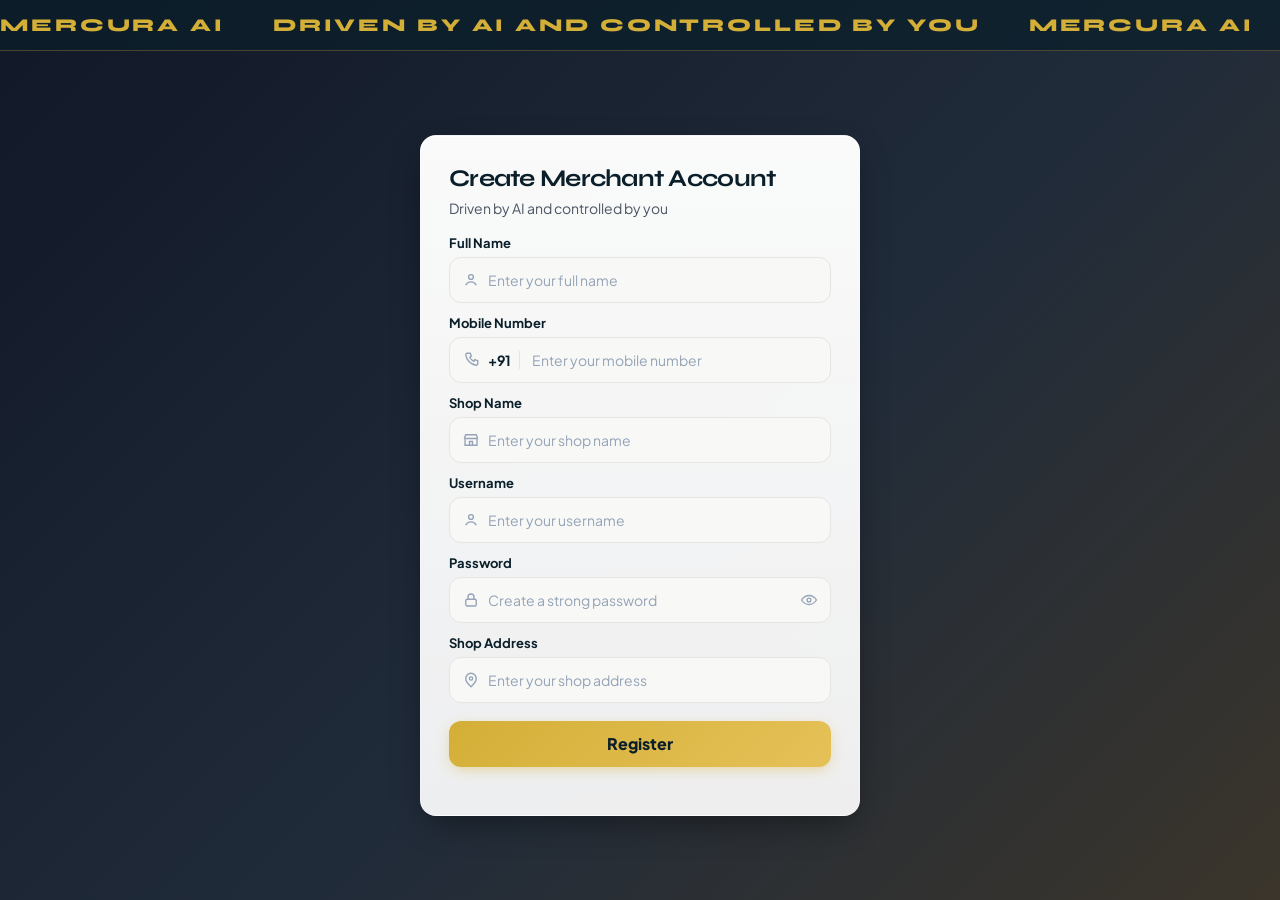
<file: Mercura-App-main/login.html>
<!DOCTYPE html>
<html lang="en">
<head>
  <meta charset="utf-8">
  <meta name="viewport" content="width=device-width, initial-scale=1">
  <script src="auth.js"></script>
  <title>Create Merchant Account — Mercura AI</title>
  <link rel="preconnect" href="https://fonts.googleapis.com">
  <link href="https://fonts.googleapis.com/css2?family=Plus+Jakarta+Sans:wght@400;500;600;700;800&family=Syne:wght@700;800&display=swap" rel="stylesheet">
  <style>
    * { box-sizing: border-box; }
    html, body { margin: 0; min-height: 100%; }
    body {
      font-family: "Plus Jakarta Sans", Inter, sans-serif;
      color: #F8F8F6;
      background: linear-gradient(135deg, #111827 0%, #202B3A 55%, #3B352B 100%) fixed;
    }
    .ticker {
      overflow: hidden;
      display: flex;
      border-bottom: 1px solid rgba(212,175,55,.28);
      background: rgba(11,31,42,.72);
      padding: 14px 0;
    }
    .ticker-track {
      display: flex;
      gap: 3rem;
      flex-shrink: 0;
      min-width: 100%;
      padding-right: 3rem;
      animation: marqueeRoll 22s linear infinite;
    }
    .ticker-track span {
      font-family: Syne, "Plus Jakarta Sans", sans-serif;
      font-weight: 800;
      letter-spacing: .16em;
      color: #D4AF37;
      font-size: 18px;
      white-space: nowrap;
    }
    @keyframes marqueeRoll {
      from { transform: translateX(0); }
      to { transform: translateX(-100%); }
    }
    @media (prefers-reduced-motion: reduce) {
      .ticker-track { animation: none; }
    }
    main { min-height: calc(100vh - 52px); display: grid; place-items: center; padding: 28px 18px; }
    form {
      width: min(440px, 100%);
      color: #1F2937;
      border-radius: 16px;
      padding: 28px 28px 22px;
      background: linear-gradient(180deg, rgba(255,255,255,.98), rgba(255,255,255,.92));
      border: 1px solid rgba(255,255,255,.25);
      box-shadow: 0 12px 35px -8px rgba(0,0,0,.45), inset 0 1px 0 #fff;
    }
    h1 {
      margin: 0; font-family: Syne, "Plus Jakarta Sans", sans-serif;
      font-size: 24px; letter-spacing: -.03em; color: #0B1F2A;
    }
    .sub { margin: 6px 0 18px; color: #4B5563; font-size: 14px; }
    label { display: block; font-size: 13px; font-weight: 700; margin: 12px 0 6px; color: #0B1F2A; }
    .field {
      display: flex; align-items: center; gap: 8px;
      background: #F8F8F6; border: 1px solid #e7e5e4; border-radius: 12px;
      padding: 0 12px; min-height: 46px;
    }
    .field:focus-within { border-color: #D4AF37; box-shadow: 0 0 0 3px rgba(212,175,55,.22); }
    .field svg { flex: none; color: #94A3B8; }
    input {
      flex: 1; border: 0; outline: 0; background: transparent;
      font: inherit; font-size: 14px; color: #1F2937; min-width: 0; padding: 12px 0;
    }
    input::placeholder { color: #94A3B8; }
    .cc {
      display: flex; align-items: center;
      font-weight: 700; font-size: 14px; color: #0B1F2A;
      padding-right: 8px; border-right: 1px solid #e7e5e4; margin-right: 4px;
    }
    .eye { border: 0; background: transparent; color: #94A3B8; cursor: pointer; padding: 0; display: grid; }
    button.register {
      width: 100%; margin-top: 18px; border: 0; cursor: pointer;
      background: linear-gradient(135deg, #D4AF37 0%, #E5C158 100%);
      color: #0B1F2A; font: inherit; font-weight: 800;
      border-radius: 12px; min-height: 46px;
      box-shadow: 0 4px 14px -2px rgba(212,175,55,.45);
    }
    button.register:hover { filter: brightness(1.06); }
    .err { min-height: 18px; margin: 8px 0 0; color: #EF4444; font-size: 13px; }
  </style>
</head>
<body>
  <div class="ticker" aria-hidden="true">
    <div class="ticker-track"><span>MERCURA AI</span><span>DRIVEN BY AI AND CONTROLLED BY YOU</span><span>MERCURA AI</span><span>DRIVEN BY AI AND CONTROLLED BY YOU</span><span>MERCURA AI</span><span>DRIVEN BY AI AND CONTROLLED BY YOU</span></div>
    <div class="ticker-track"><span>MERCURA AI</span><span>DRIVEN BY AI AND CONTROLLED BY YOU</span><span>MERCURA AI</span><span>DRIVEN BY AI AND CONTROLLED BY YOU</span><span>MERCURA AI</span><span>DRIVEN BY AI AND CONTROLLED BY YOU</span></div>
  </div>
  <main>
    <form id="merchant-form" autocomplete="on">
      <h1>Create Merchant Account</h1>
      <p class="sub">Driven by AI and controlled by you</p>

      <label for="name">Full Name</label>
      <div class="field">
        <svg width="18" height="18" viewBox="0 0 24 24" fill="none" stroke="currentColor" stroke-width="1.8" aria-hidden="true"><circle cx="12" cy="8" r="3.2"/><path d="M5 19c1.4-3 3.8-4.5 7-4.5S17.6 16 19 19"/></svg>
        <input id="name" name="name" autocomplete="name" placeholder="Enter your full name" required>
      </div>

      <label for="phone">Mobile Number</label>
      <div class="field">
        <svg width="18" height="18" viewBox="0 0 24 24" fill="none" stroke="currentColor" stroke-width="1.8" aria-hidden="true"><path d="M7 3h4l1.5 4-2.2 1.3a12 12 0 0 0 5.4 5.4L17 11.5 21 13v4a2 2 0 0 1-2.2 2A16 16 0 0 1 5 5.2 2 2 0 0 1 7 3z"/></svg>
        <span class="cc">+91</span>
        <input id="phone" name="phone" inputmode="numeric" autocomplete="tel" placeholder="Enter your mobile number" maxlength="10" required>
      </div>

      <label for="shop">Shop Name</label>
      <div class="field">
        <svg width="18" height="18" viewBox="0 0 24 24" fill="none" stroke="currentColor" stroke-width="1.8" aria-hidden="true"><path d="M4 10h16v9H4z"/><path d="M3 10l2-5h14l2 5"/><path d="M10 19v-5h4v5"/></svg>
        <input id="shop" name="shop" placeholder="Enter your shop name" required>
      </div>

      <label for="username">Username</label>
      <div class="field">
        <svg width="18" height="18" viewBox="0 0 24 24" fill="none" stroke="currentColor" stroke-width="1.8" aria-hidden="true"><circle cx="12" cy="8" r="3.2"/><path d="M5 19c1.4-3 3.8-4.5 7-4.5S17.6 16 19 19"/></svg>
        <input id="username" name="username" autocomplete="username" placeholder="Enter your username" required>
      </div>

      <label for="password">Password</label>
      <div class="field">
        <svg width="18" height="18" viewBox="0 0 24 24" fill="none" stroke="currentColor" stroke-width="1.8" aria-hidden="true"><rect x="5" y="11" width="14" height="9" rx="2"/><path d="M8 11V8a4 4 0 0 1 8 0v3"/></svg>
        <input id="password" name="password" type="password" autocomplete="new-password" placeholder="Create a strong password" required>
        <button class="eye" type="button" id="eye" aria-label="Show password">
          <svg width="18" height="18" viewBox="0 0 24 24" fill="none" stroke="currentColor" stroke-width="1.8"><path d="M2 12s4-6 10-6 10 6 10 6-4 6-10 6S2 12 2 12z"/><circle cx="12" cy="12" r="2.5"/></svg>
        </button>
      </div>

      <label for="address">Shop Address</label>
      <div class="field">
        <svg width="18" height="18" viewBox="0 0 24 24" fill="none" stroke="currentColor" stroke-width="1.8" aria-hidden="true"><path d="M12 21s7-6.2 7-11a7 7 0 1 0-14 0c0 4.8 7 11 7 11z"/><circle cx="12" cy="10" r="2.2"/></svg>
        <input id="address" name="address" autocomplete="street-address" placeholder="Enter your shop address" required>
      </div>

      <button class="register" type="submit">Register</button>
      <p class="err" id="err" role="alert"></p>
    </form>
  </main>
  <script>
    var form = document.getElementById("merchant-form");
    var err = document.getElementById("err");
    var password = document.getElementById("password");
    document.getElementById("eye").addEventListener("click", function () {
      password.type = password.type === "password" ? "text" : "password";
    });
    document.getElementById("phone").addEventListener("input", function (e) {
      e.target.value = e.target.value.replace(/\D/g, "").slice(0, 10);
    });
    form.addEventListener("submit", function (e) {
      e.preventDefault();
      var name = form.name.value.trim();
      var phone = form.phone.value.trim();
      var shop = form.shop.value.trim();
      var username = form.username.value.trim();
      var pass = password.value;
      var address = form.address.value.trim();
      if (phone.length !== 10) { err.textContent = "Enter a 10-digit mobile number."; form.phone.focus(); return; }
      if (pass.length < 6) { err.textContent = "Use at least 6 characters for the password."; password.focus(); return; }
      localStorage.setItem("mercura_merchant", JSON.stringify({
        name: name, phone: "+91" + phone, shop: shop, username: username, address: address
      }));
      sessionStorage.setItem("mercura-session", username);
      sessionStorage.setItem("mercura-entered", "1");
      location.href = "index.html";
    });
  </script>
</body>
</html>
</file>
